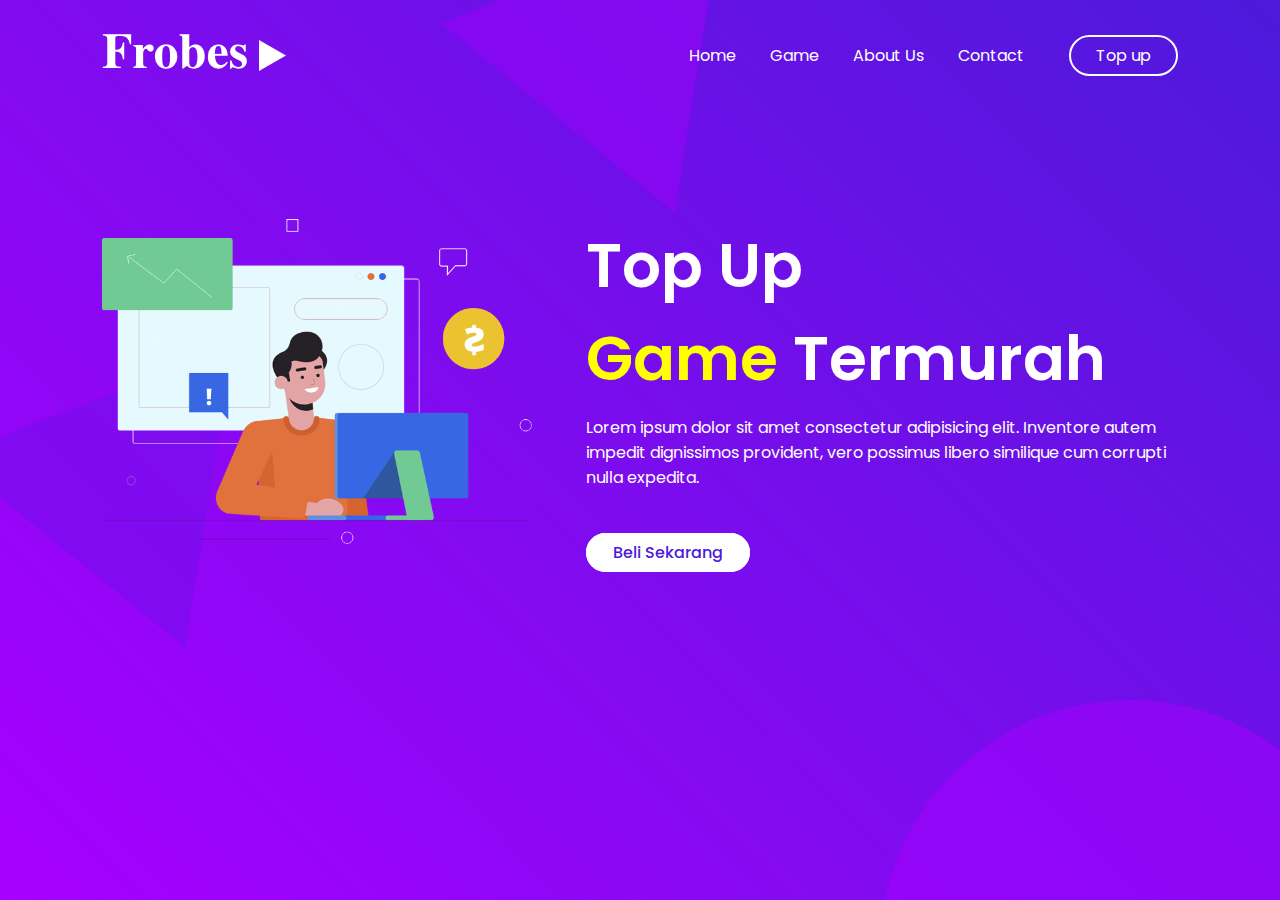
<file: index.html>
<!DOCTYPE html>
<html lang="en">
<head>
    <meta charset="UTF-8">
    <meta name="viewport" content="width=device-width, initial-scale=1.0">
    <link rel="stylesheet" href="style.css">
    <link rel="preconnect" href="https://fonts.gstatic.com">
    <link href="https://fonts.googleapis.com/css2?family=Poppins:ital,wght@0,300;0,400;0,500;0,700;0,800;0,900;1,600&display=swap" rel="stylesheet">
    <title>Top-Up Game</title>
</head>
<body>
    <div class="hero">
        <img src="img/triangle-top.png" class="triangle1">
        <img src="img/triangle-left.png" class="triangle2">
        <img src="img/circle.png" class="circle">
        <nav>
            <img src="img/logo.png" class="log">
            <ul>
                <li><a href="index.html">Home</a></li>
                <li><a href="./game/game.html">Game</a></li>
                <li><a href="./about/about.html">About Us</a></li>
                <li><a href="./contact/contact.html">Contact</a></li>
            </ul> 
            <a href="./game/game.html" class="btn">Top up</a>
        </nav>

        <div class="row">
            <div class="col-1">
                <img src="img/man.png" alt="">
                <img src="img/elements.png" class="elements">
            </div>
            <div class="col-2">
                <h1>Top Up <br><Span>Game </Span>Termurah</h1>
                <p>Lorem ipsum dolor sit amet consectetur adipisicing elit. Inventore autem impedit dignissimos provident, vero possimus libero similique cum corrupti nulla expedita.</p>
                <a href="./game/game.html" class="btn">Beli Sekarang</a>
            </div>
        </div>
    </div>
    
</body>
</html>
</file>
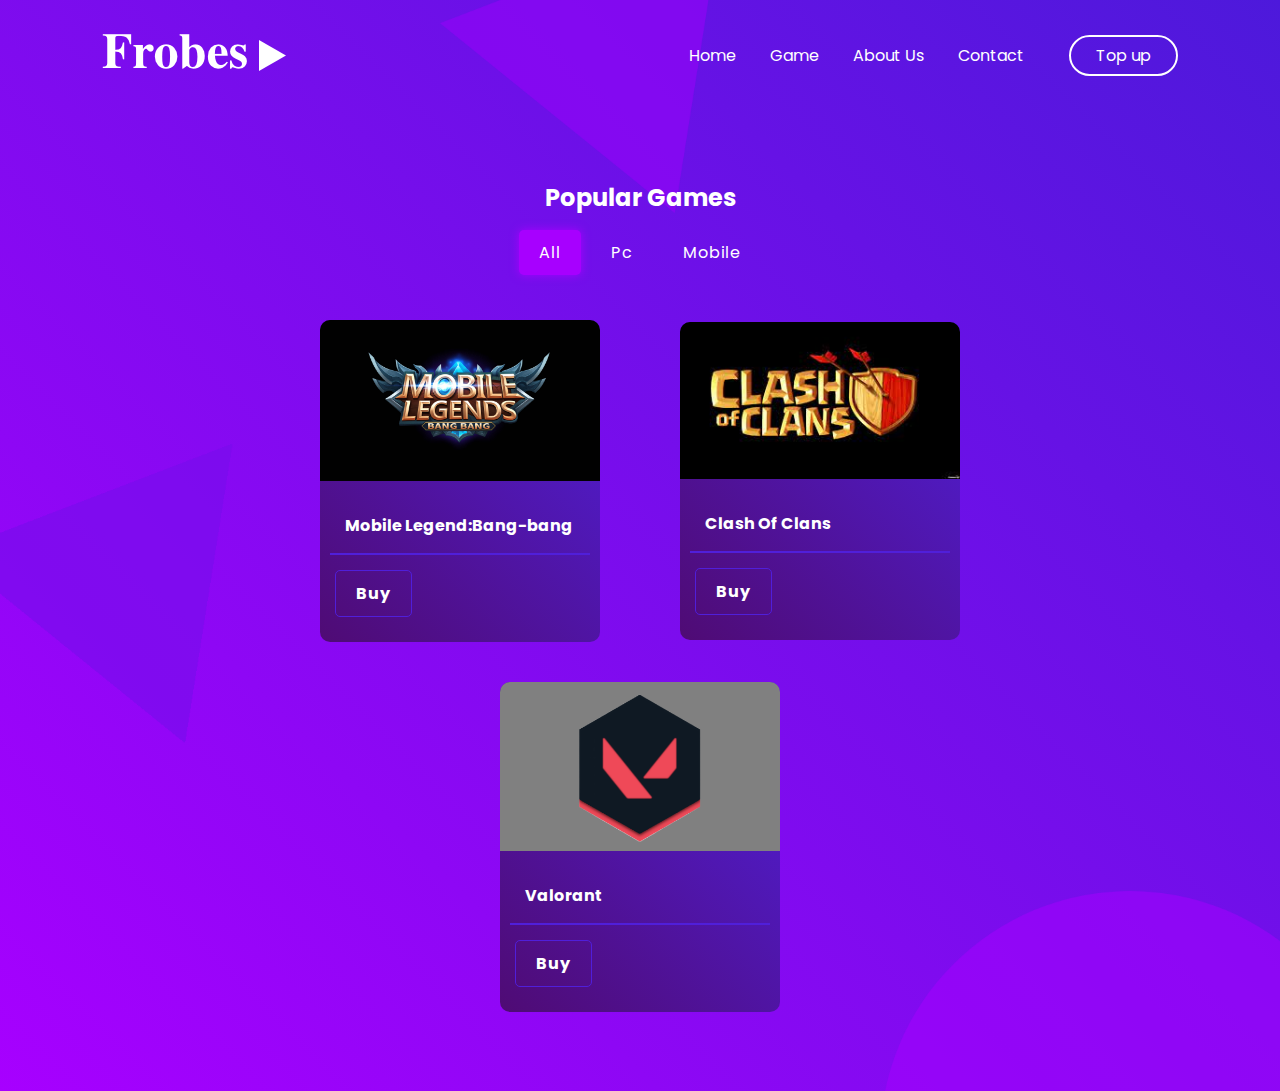
<file: game/game.html>
<!DOCTYPE html>
<html lang="en">
<head>
    <meta charset="UTF-8">
    <meta name="viewport" content="width=device-width, initial-scale=1.0">
    <link rel="stylesheet" href="game.css">
    <link rel="preconnect" href="https://fonts.gstatic.com">
    <link href="https://fonts.googleapis.com/css2?family=Poppins:ital,wght@0,300;0,400;0,500;0,700;0,800;0,900;1,600&display=swap" rel="stylesheet">
    <title>Top-Up Game</title>
</head>
<body>
    <div class="hero">
        <img src="../img/triangle-top.png" class="triangle1">
        <img src="../img/triangle-left.png" class="triangle2">
        <img src="../img/circle.png" class="circle">
        <nav>
            <img src="../img/logo.png" class="log">
            <ul>
                <li><a href="../index.html">Home</a></li>
                <li><a href="/game/game.html">Game</a></li>
                <li><a href="/about/about.html">About Us</a></li>
                <li><a href="/contact/contact.html">Contact</a></li>
            </ul> 
            <a href="" class="btn">Top up</a>
        </nav>

                    <!-- Game -->
        <div class="games" id="games">
        <h2>Popular Games</h2>
        <ul>
            <li class="list active"> <a href="">All</a></li>
            <li class="list"> <a href="./pc/pc.html">Pc</a></li>
            <li class="list"> <a href="./pc/mobile.html">Mobile</a></li>
        </ul>
        <div class="cardBx">
            <div class="card">
                <img src="../img/logoemel.jpg" alt="">
                <div class="content">
                    <h4>Mobile Legend:Bang-bang</h4>
                    <div class="info">
                        <a href="/listgame/emel/emel.html">Buy</a>
                    </div>
                </div>
            </div>

            <div class="card">
                <img src="../img/logo coc.jpeg" alt="">
                <div class="content">
                    <h4>Clash Of Clans</h4>
                    <div class="info">
                        <a href="/listgame/coc/coc.html">Buy</a>
                    </div>
                </div>
            </div>

            <div class="card" data-item="pc">
                <img src="../img/point.png" alt="">
                <div class="content">
                    <h4>Valorant</h4>
                    <div class="info">
                        <a href="/listgame/valorant/valo.html">Buy</a>
                    </div>
                </div>
            </div>
        </div>
    </div>

    <script src="../script.js"></script>
</body>
</html>
</file>
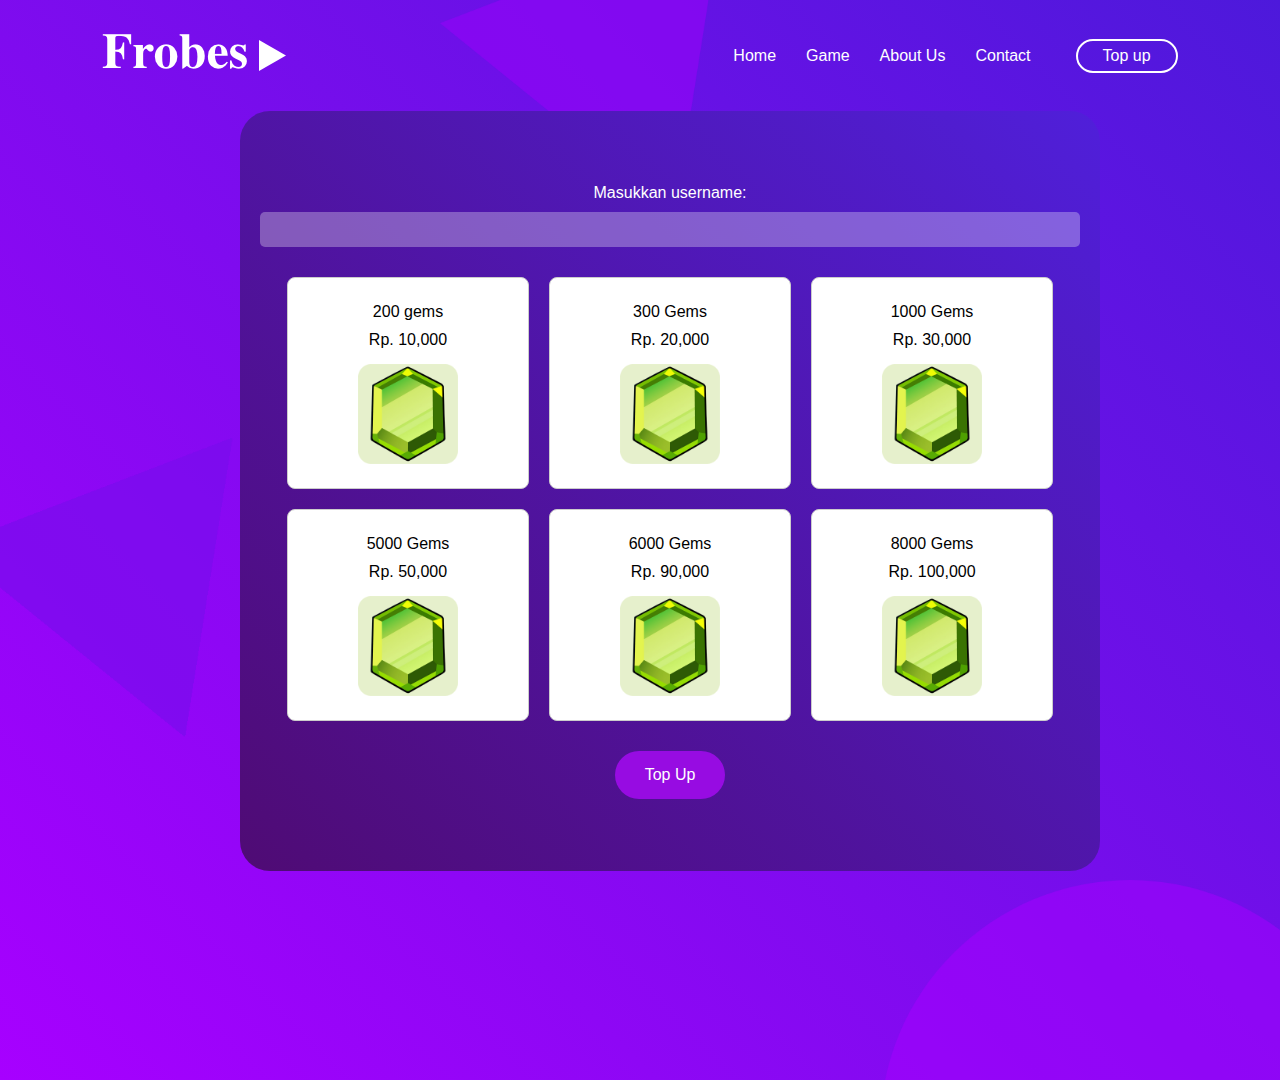
<file: listgame/coc/coc.html>
<!DOCTYPE html>
<html lang="en">
<head>
  <meta name="viewport" content="width=device-width, initial-scale=1.0">
  <meta charset="UTF-8">
  <meta http-equiv="X-UA-Compatible" content="IE=edge">
  <title>Top-Up Game</title>
  <link rel="stylesheet" href="coc.css">
</head>
<body>
  <div class="hero">
    <img src="./triangle-top.png" class="triangle1">
    <img src="./triangle-left.png" class="triangle2">
    <img src="./circle.png" class="circle">
    <nav>
        <img src="./logo.png" class="log">
        <ul>
            <li><a href="/index.html">Home</a></li>
            <li><a href="/game/game.html">Game</a></li>
            <li><a href="/about/about.html">About Us</a></li>
            <li><a href="/contact/contact.html">Contact</a></li>
        </ul> 
        <a href="" class="btn">Top up</a>
    </nav>

    <form action="#" method="POST">
      <div class="login-box">
        <label for="username">Masukkan username:</label>
        <input type="text" id="username" name="username" required>
        <div class="diamond-wrapper">
          <div class="diamond">
            <p>200 gems</p>
            <p>Rp. 10,000</p>
            <img src="gems.png" alt="Diamond 100">
          </div>
          <div class="diamond">
            <p>300 Gems</p>
            <p>Rp. 20,000</p>
            <img src="gems.png" alt="Diamond 500">
          </div>
          <div class="diamond">
            <p>1000 Gems</p>
            <p>Rp. 30,000</p>
            <img src="gems.png" alt="Diamond 1000">
          </div>
          <div class="diamond">
            <p>5000 Gems</p>
            <p>Rp. 50,000</p>
            <img src="gems.png" alt="Diamond 5000">
          </div>
          <div class="diamond">
            <p>6000 Gems</p>
            <p>Rp. 90,000</p>
            <img src="gems.png" alt="Diamond 5000">
          </div>
          <div class="diamond">
            <p>8000 Gems</p>
            <p>Rp. 100,000</p>
            <img src="gems.png" alt="Diamond 5000">
          </div>
        </div>
        <div id="login_button">
          <a href="#" onclick="openPopup()">Top Up</a>
        </div>
      </div>
    </form>
  </div>

  <div class="popup" id="popup">
    <div class="popup-content">
      <span class="close-btn" onclick="closePopup()">&times;</span>
      <h3>Username</h3>
      <p id="username-info"></p>
      <h3>Diamond</h3>
      <p id="diamond-info"></p>
      <h3>Harga</h3>
      <p id="price-info"></p>

      
    <h3>Metode Pembayaran</h3>
    <select id="payment-method">
      <option value="Dana">Dana</option>
      <option value="Gopay">Gopay</option>
      <option value="Ovo">Ovo</option>
    </select>

        <div id="payment-button">
          <button onclick="pay()">Bayar</button>
        </div>
      </div>      

      <div class="popup" id="proses-popup">
        <div class="popup-mantap">
          <span class="close-btn" onclick="closeProsesPopup()">&times;</span>
          <h3>Memproses Pembayaran</h3>
          <p>Username: <span id="username-info-proses"></span></p>
          <p>Diamond: <span id="diamond-info-proses"></span></p>
          <p>Harga: <span id="price-info-proses"></span></p>
          <p>Metode Pembayaran: <span id="payment-method-info-proses"></span></p>
          <P>Status Pembayaran: Pending</P>
          <button onclick="lanjutkan()">Lanjutkan</button>

        </div>
      </div>

      <div class="popup" id="success-popup">
        <div class="popup-content">
          <span class="close-btn" onclick="closeSuccessPopup()">&times;</span>
          <h3>Pembayaran Berhasil</h3>
          <p>Status Pembayaran: Berhasil</p>
          <img src="berhasil.png" alt="Gambar Pembayaran Berhasil">
          <button class="back-to-menu-button" onclick="backToMenu()">Kembali ke Menu</button>
        </div>
      </div>
      

    <script>

  document.addEventListener("DOMContentLoaded", function () {
    var diamondWrappers = document.querySelectorAll(".diamond-wrapper .diamond");
    var topUpButton = document.getElementById("login_button").getElementsByTagName("a")[0];

    function openPopup() {
      var username = document.getElementById("username").value;
      var selectedDiamond = document.querySelector(".diamond.selected");

      if (!username) {
        alert("Tolong isi username terlebih dahulu");
        return;
      }

      if (!selectedDiamond) {
        alert("Pilih diamond terlebih dahulu");
        return;
      }

      document.getElementById("popup").classList.add("active");
      document.getElementById("popup").style.display = "block";
      document.getElementById("username-info").textContent = "" + username;

      var diamondValue = selectedDiamond.querySelector("p").textContent;
      document.getElementById("diamond-info").textContent = "" + diamondValue;

      var diamondPrice = selectedDiamond.querySelector("p:nth-of-type(2)").textContent;
      document.getElementById("price-info").textContent = "" + diamondPrice;
    }

    function closePopup() {
      document.getElementById("popup").classList.remove("active");
      document.getElementById("popup").style.display = "none";
    }

    function closeProsesPopup() {
      document.getElementById("proses-popup").style.display = "none";
    }

    function pay() {
      var paymentMethod = document.getElementById("payment-method").value;
      document.getElementById("proses-popup").style.display = "block";
      document.getElementById("username-info-proses").textContent = document.getElementById("username-info").textContent;
      document.getElementById("diamond-info-proses").textContent = document.getElementById("diamond-info").textContent;
      document.getElementById("price-info-proses").textContent = document.getElementById("price-info").textContent;
      document.getElementById("payment-method-info-proses").textContent = paymentMethod;
    }

    document.getElementsByClassName("close-btn")[1].addEventListener("click", closeProsesPopup);

    diamondWrappers.forEach(function (diamond) {
      diamond.addEventListener("click", function () {
        var selectedDiamond = document.querySelector(".diamond.selected");
        if (selectedDiamond) {
          selectedDiamond.classList.remove("selected");
        }
        this.classList.add("selected");
      });
    });

    document.getElementById("login_button").addEventListener("click", openPopup);
    document.getElementsByClassName("close-btn")[0].addEventListener("click", closePopup);
    document.getElementsByClassName("close-btn")[1].addEventListener("click", closeProsesPopup);
    document.getElementById("payment-button").getElementsByTagName("button")[0].addEventListener("click", pay);

    function validateInput() {
      var username = document.getElementById("username").value;
      var selectedDiamond = document.querySelector(".diamond.selected");

      if (!username || !selectedDiamond) {
        topUpButton.style.pointerEvents = "none";
        topUpButton.style.opacity = "0.5";
      } else {
        topUpButton.style.pointerEvents = "auto";
        topUpButton.style.opacity = "1";
      }
    }

    document.getElementById("username").addEventListener("input", validateInput);
    diamondWrappers.forEach(function (diamond) {
      diamond.addEventListener("click", validateInput);
    });
  });

  function lanjutkan() {

  var prosesPopup = document.getElementById("proses-popup");
  prosesPopup.style.display = "none";

  window.open('https://gopay.co.id/cara-top-up', '_blank');

  var successPopup = document.getElementById("success-popup");
  successPopup.classList.add("active");


  var usernameInfo = document.getElementById("username-info-proses").textContent;
  var diamondInfo = document.getElementById("diamond-info-proses").textContent;
  var priceInfo = document.getElementById("price-info-proses").textContent;
  var paymentMethodInfo = document.getElementById("payment-method-info-proses").textContent;


  document.getElementById("success-username-info").textContent = usernameInfo;
  document.getElementById("success-diamond-info").textContent = diamondInfo;
  document.getElementById("success-price-info").textContent = priceInfo;
  document.getElementById("success-payment-method-info").textContent = paymentMethodInfo;
}

function backToMenu() {
  window.location.href = '/index.html';
}


    </script>

  </body>
  </html>
</file>
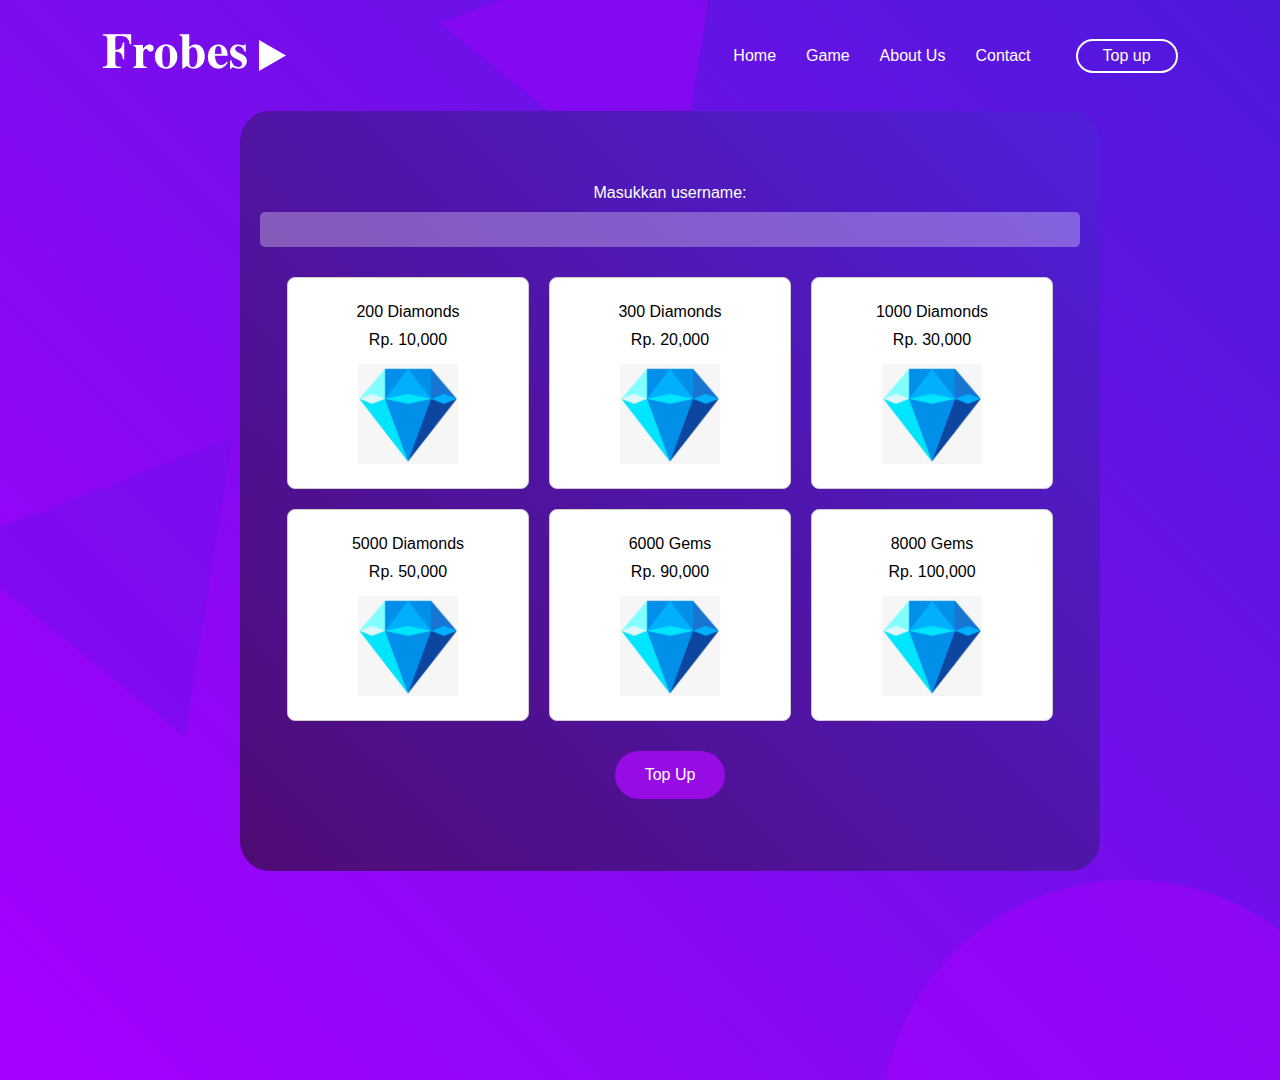
<file: listgame/emel/emel.html>
<!DOCTYPE html>
<html lang="en">
<head>
  <meta name="viewport" content="width=device-width, initial-scale=1.0">
  <meta charset="UTF-8">
  <meta http-equiv="X-UA-Compatible" content="IE=edge">
  <title>Top-Up Game</title>
  <link rel="stylesheet" href="emel.css">
</head>
<body>
  <div class="hero">
    <img src="./triangle-top.png" class="triangle1">
    <img src="./triangle-left.png" class="triangle2">
    <img src="./circle.png" class="circle">
    <nav>
        <img src="./logo.png" class="log">
        <ul>
            <li><a href="/index.html">Home</a></li>
            <li><a href="/game/game.html">Game</a></li>
            <li><a href="/about/about.html">About Us</a></li>
            <li><a href="/contact/contact.html">Contact</a></li>
        </ul> 
        <a href="" class="btn">Top up</a>
    </nav>

    <form action="#" method="POST">
      <div class="login-box">
        <label for="username">Masukkan username:</label>
        <input type="text" id="username" name="username" required>
        <div class="diamond-wrapper">
          <div class="diamond">
            <p>200 Diamonds</p>
            <p>Rp. 10,000</p>
            <img src="diamondemel.png" alt="Diamond 100">
          </div>
          <div class="diamond">
            <p>300 Diamonds</p>
            <p>Rp. 20,000</p>
            <img src="diamondemel.png" alt="Diamond 500">
          </div>
          <div class="diamond">
            <p>1000 Diamonds</p>
            <p>Rp. 30,000</p>
            <img src="diamondemel.png" alt="Diamond 1000">
          </div>
          <div class="diamond">
            <p>5000 Diamonds</p>
            <p>Rp. 50,000</p>
            <img src="diamondemel.png" alt="Diamond 5000">
          </div>
          <div class="diamond">
            <p>6000 Gems</p>
            <p>Rp. 90,000</p>
            <img src="diamondemel.png" alt="Diamond 5000">
          </div>
          <div class="diamond">
            <p>8000 Gems</p>
            <p>Rp. 100,000</p>
            <img src="diamondemel.png" alt="Diamond 5000">
          </div>
        </div>
        <div id="login_button">
          <a href="#" onclick="openPopup()">Top Up</a>
        </div>
      </div>
    </form>
  </div>

  <div class="popup" id="popup">
    <div class="popup-content">
      <span class="close-btn" onclick="closePopup()">&times;</span>
      <h3>Username</h3>
      <p id="username-info"></p>
      <h3>Diamond</h3>
      <p id="diamond-info"></p>
      <h3>Harga</h3>
      <p id="price-info"></p>

      
    <h3>Metode Pembayaran</h3>
    <select id="payment-method">
      <option value="Dana">Dana</option>
      <option value="Gopay">Gopay</option>
      <option value="Ovo">Ovo</option>
    </select>

        <div id="payment-button">
          <button onclick="pay()">Bayar</button>
        </div>
      </div>      

      <div class="popup" id="proses-popup">
        <div class="popup-mantap">
          <span class="close-btn" onclick="closeProsesPopup()">&times;</span>
          <h3>Memproses Pembayaran</h3>
          <p>Username: <span id="username-info-proses"></span></p>
          <p>Diamond: <span id="diamond-info-proses"></span></p>
          <p>Harga: <span id="price-info-proses"></span></p>
          <p>Metode Pembayaran: <span id="payment-method-info-proses"></span></p>
          <P>Status Pembayaran: Pending</P>
          <button onclick="lanjutkan()">Lanjutkan</button>

        </div>
      </div>

      <div class="popup" id="success-popup">
        <div class="popup-content">
          <span class="close-btn" onclick="closeSuccessPopup()">&times;</span>
          <h3>Pembayaran Berhasil</h3>
          <p>Status Pembayaran: Berhasil</p>
          <img src="berhasil.png" alt="Gambar Pembayaran Berhasil">
          <button class="back-to-menu-button" onclick="backToMenu()">Kembali ke Menu</button>
        </div>
      </div>
      

    <script>

  document.addEventListener("DOMContentLoaded", function () {
    var diamondWrappers = document.querySelectorAll(".diamond-wrapper .diamond");
    var topUpButton = document.getElementById("login_button").getElementsByTagName("a")[0];

    function openPopup() {
      var username = document.getElementById("username").value;
      var selectedDiamond = document.querySelector(".diamond.selected");

      if (!username) {
        alert("Tolong isi username terlebih dahulu");
        return;
      }

      if (!selectedDiamond) {
        alert("Pilih diamond terlebih dahulu");
        return;
      }

      document.getElementById("popup").classList.add("active");
      document.getElementById("popup").style.display = "block";
      document.getElementById("username-info").textContent = "" + username;

      var diamondValue = selectedDiamond.querySelector("p").textContent;
      document.getElementById("diamond-info").textContent = "" + diamondValue;

      var diamondPrice = selectedDiamond.querySelector("p:nth-of-type(2)").textContent;
      document.getElementById("price-info").textContent = "" + diamondPrice;
    }

    function closePopup() {
      document.getElementById("popup").classList.remove("active");
      document.getElementById("popup").style.display = "none";
    }

    function closeProsesPopup() {
      document.getElementById("proses-popup").style.display = "none";
    }

    function pay() {
      var paymentMethod = document.getElementById("payment-method").value;
      document.getElementById("proses-popup").style.display = "block";
      document.getElementById("username-info-proses").textContent = document.getElementById("username-info").textContent;
      document.getElementById("diamond-info-proses").textContent = document.getElementById("diamond-info").textContent;
      document.getElementById("price-info-proses").textContent = document.getElementById("price-info").textContent;
      document.getElementById("payment-method-info-proses").textContent = paymentMethod;
    }

    document.getElementsByClassName("close-btn")[1].addEventListener("click", closeProsesPopup);

    diamondWrappers.forEach(function (diamond) {
      diamond.addEventListener("click", function () {
        var selectedDiamond = document.querySelector(".diamond.selected");
        if (selectedDiamond) {
          selectedDiamond.classList.remove("selected");
        }
        this.classList.add("selected");
      });
    });

    document.getElementById("login_button").addEventListener("click", openPopup);
    document.getElementsByClassName("close-btn")[0].addEventListener("click", closePopup);
    document.getElementsByClassName("close-btn")[1].addEventListener("click", closeProsesPopup);
    document.getElementById("payment-button").getElementsByTagName("button")[0].addEventListener("click", pay);

    function validateInput() {
      var username = document.getElementById("username").value;
      var selectedDiamond = document.querySelector(".diamond.selected");

      if (!username || !selectedDiamond) {
        topUpButton.style.pointerEvents = "none";
        topUpButton.style.opacity = "0.5";
      } else {
        topUpButton.style.pointerEvents = "auto";
        topUpButton.style.opacity = "1";
      }
    }

    document.getElementById("username").addEventListener("input", validateInput);
    diamondWrappers.forEach(function (diamond) {
      diamond.addEventListener("click", validateInput);
    });
  });

  function lanjutkan() {

  var prosesPopup = document.getElementById("proses-popup");
  prosesPopup.style.display = "none";

  window.open('https://gopay.co.id/cara-top-up', '_blank');

  var successPopup = document.getElementById("success-popup");
  successPopup.classList.add("active");


  var usernameInfo = document.getElementById("username-info-proses").textContent;
  var diamondInfo = document.getElementById("diamond-info-proses").textContent;
  var priceInfo = document.getElementById("price-info-proses").textContent;
  var paymentMethodInfo = document.getElementById("payment-method-info-proses").textContent;


  document.getElementById("success-username-info").textContent = usernameInfo;
  document.getElementById("success-diamond-info").textContent = diamondInfo;
  document.getElementById("success-price-info").textContent = priceInfo;
  document.getElementById("success-payment-method-info").textContent = paymentMethodInfo;
}

function backToMenu() {
  window.location.href = '/index.html';
}



    </script>

  </body>
  </html>
</file>
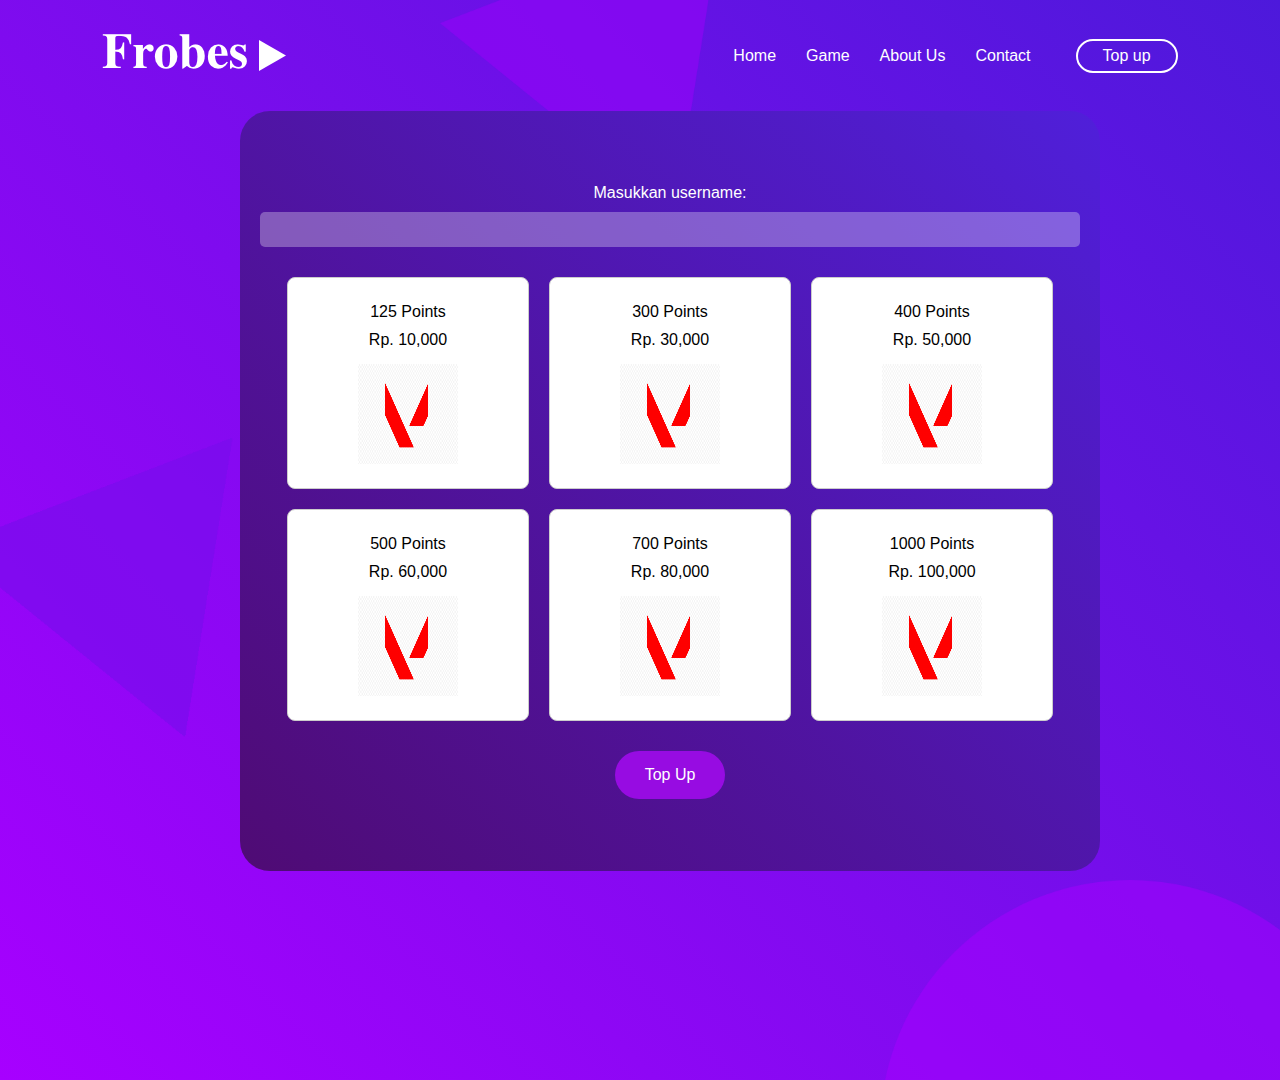
<file: listgame/valorant/valo.html>
<!DOCTYPE html>
<html lang="en">
<head>
  <meta name="viewport" content="width=device-width, initial-scale=1.0">
  <meta charset="UTF-8">
  <meta http-equiv="X-UA-Compatible" content="IE=edge">
  <title>Top-Up Game</title>
  <link rel="stylesheet" href="valo.css">
</head>
<body>
  <div class="hero">
    <img src="./triangle-top.png" class="triangle1">
    <img src="./triangle-left.png" class="triangle2">
    <img src="./circle.png" class="circle">
    <nav>
        <img src="./logo.png" class="log">
        <ul>
            <li><a href="/index.html">Home</a></li>
            <li><a href="/game/game.html">Game</a></li>
            <li><a href="/about/about.html">About Us</a></li>
            <li><a href="/contact/contact.html">Contact</a></li>
        </ul> 
        <a href="" class="btn">Top up</a>
    </nav>
    <form action="#" method="POST">
      <div class="login-box">
        <label for="username">Masukkan username:</label>
        <input type="text" id="username" name="username" required>
        <div class="diamond-wrapper">
          <div class="diamond">
            <p>125 Points</p>
            <p>Rp. 10,000</p>
            <img src="valo.png" alt="Diamond 100">
          </div>
          <div class="diamond">
            <p>300 Points</p>
            <p>Rp. 30,000</p>
            <img src="valo.png" alt="Diamond 500">
          </div>
          <div class="diamond">
            <p>400 Points</p>
            <p>Rp. 50,000</p>
            <img src="valo.png" alt="Diamond 1000">
          </div>
          <div class="diamond">
            <p>500 Points</p>
            <p>Rp. 60,000</p>
            <img src="valo.png" alt="Diamond 5000">
          </div>
          <div class="diamond">
            <p>700 Points</p>
            <p>Rp. 80,000</p>
            <img src="valo.png" alt="Diamond 5000">
          </div>
          <div class="diamond">
            <p>1000 Points</p>
            <p>Rp. 100,000</p>
            <img src="valo.png" alt="Diamond 5000">
          </div>
        </div>
        <div id="login_button">
          <a href="#" onclick="openPopup()">Top Up</a>
        </div>
      </div>
    </form>
  </div>

  <div class="popup" id="popup">
    <div class="popup-content">
      <span class="close-btn" onclick="closePopup()">&times;</span>
      <h3>Username</h3>
      <p id="username-info"></p>
      <h3>Diamond</h3>
      <p id="diamond-info"></p>
      <h3>Harga</h3>
      <p id="price-info"></p>

      
    <h3>Metode Pembayaran</h3>
    <select id="payment-method">
      <option value="Dana">Dana</option>
      <option value="Gopay">Gopay</option>
      <option value="Ovo">Ovo</option>
    </select>

        <div id="payment-button">
          <button onclick="pay()">Bayar</button>
        </div>
      </div>      

      <div class="popup" id="proses-popup">
        <div class="popup-mantap">
          <span class="close-btn" onclick="closeProsesPopup()">&times;</span>
          <h3>Memproses Pembayaran</h3>
          <p>Username: <span id="username-info-proses"></span></p>
          <p>Diamond: <span id="diamond-info-proses"></span></p>
          <p>Harga: <span id="price-info-proses"> </span></p>
          <p>Metode Pembayaran: <span id="payment-method-info-proses"></span></p>
          <P>Status Pembayaran: Pending</P>
          <button onclick="lanjutkan()">Lanjutkan</button>

        </div>
      </div>

      <div class="popup" id="success-popup">
        <div class="popup-content">
          <span class="close-btn" onclick="closeSuccessPopup()">&times;</span>
          <h3>Pembayaran Berhasil</h3>
          <p>Status Pembayaran: Berhasil</p>
          <img src="berhasil.png" alt="Gambar Pembayaran Berhasil">
          <button class="back-to-menu-button" onclick="backToMenu()">Kembali ke Menu</button>
        </div>
      </div>
      

    <script>

  document.addEventListener("DOMContentLoaded", function () {
    var diamondWrappers = document.querySelectorAll(".diamond-wrapper .diamond");
    var topUpButton = document.getElementById("login_button").getElementsByTagName("a")[0];

    function openPopup() {
      var username = document.getElementById("username").value;
      var selectedDiamond = document.querySelector(".diamond.selected");

      if (!username) {
        alert("Tolong isi username terlebih dahulu");
        return;
      }

      if (!selectedDiamond) {
        alert("Pilih diamond terlebih dahulu");
        return;
      }

      document.getElementById("popup").classList.add("active");
      document.getElementById("popup").style.display = "block";
      document.getElementById("username-info").textContent = "" + username;

      var diamondValue = selectedDiamond.querySelector("p").textContent;
      document.getElementById("diamond-info").textContent = "" + diamondValue;

      var diamondPrice = selectedDiamond.querySelector("p:nth-of-type(2)").textContent;
      document.getElementById("price-info").textContent = "" + diamondPrice;
    }

    function closePopup() {
      document.getElementById("popup").classList.remove("active");
      document.getElementById("popup").style.display = "none";
    }

    function closeProsesPopup() {
      document.getElementById("proses-popup").style.display = "none";
    }

    function pay() {
      var paymentMethod = document.getElementById("payment-method").value;
      document.getElementById("proses-popup").style.display = "block";
      document.getElementById("username-info-proses").textContent = document.getElementById("username-info").textContent;
      document.getElementById("diamond-info-proses").textContent = document.getElementById("diamond-info").textContent;
      document.getElementById("price-info-proses").textContent = document.getElementById("price-info").textContent;
      document.getElementById("payment-method-info-proses").textContent = paymentMethod;
    }

    document.getElementsByClassName("close-btn")[1].addEventListener("click", closeProsesPopup);

    diamondWrappers.forEach(function (diamond) {
      diamond.addEventListener("click", function () {
        var selectedDiamond = document.querySelector(".diamond.selected");
        if (selectedDiamond) {
          selectedDiamond.classList.remove("selected");
        }
        this.classList.add("selected");
      });
    });

    document.getElementById("login_button").addEventListener("click", openPopup);
    document.getElementsByClassName("close-btn")[0].addEventListener("click", closePopup);
    document.getElementsByClassName("close-btn")[1].addEventListener("click", closeProsesPopup);
    document.getElementById("payment-button").getElementsByTagName("button")[0].addEventListener("click", pay);

    function validateInput() {
      var username = document.getElementById("username").value;
      var selectedDiamond = document.querySelector(".diamond.selected");

      if (!username || !selectedDiamond) {
        topUpButton.style.pointerEvents = "none";
        topUpButton.style.opacity = "0.5";
      } else {
        topUpButton.style.pointerEvents = "auto";
        topUpButton.style.opacity = "1";
      }
    }

    document.getElementById("username").addEventListener("input", validateInput);
    diamondWrappers.forEach(function (diamond) {
      diamond.addEventListener("click", validateInput);
    });
  });

  function lanjutkan() {

  var prosesPopup = document.getElementById("proses-popup");
  prosesPopup.style.display = "none";

  window.open('https://gopay.co.id/cara-top-up', '_blank');

  var successPopup = document.getElementById("success-popup");
  successPopup.classList.add("active");


  var usernameInfo = document.getElementById("username-info-proses").textContent;
  var diamondInfo = document.getElementById("diamond-info-proses").textContent;
  var priceInfo = document.getElementById("price-info-proses").textContent;
  var paymentMethodInfo = document.getElementById("payment-method-info-proses").textContent;


  document.getElementById("success-username-info").textContent = usernameInfo;
  document.getElementById("success-diamond-info").textContent = diamondInfo;
  document.getElementById("success-price-info").textContent = priceInfo;
  document.getElementById("success-payment-method-info").textContent = paymentMethodInfo;
}

function backToMenu() {
  window.location.href = '/index.html';
}


    </script>

  </body>
  </html>
</file>
<file: style.css>
*{
    margin: 0;
    padding: 0;
    font-family: 'Poppins', sans-serif;
}

.hero{
    width: 100%;
    min-height: 100vh;
    background: linear-gradient(45deg, #a700ff, #4d19db);
    padding-left: 8%;
    padding-right: 8%;
    box-sizing: border-box;
    color: #fff;
    position: relative;
    z-index: 1;
    overflow: hidden;
}

nav{
    display: flex;
    align-items: center;
    padding: 30px 0;
}

.logo{
    width: 150px;
}

nav ul{
    flex: 1;
    text-align: right;
}

nav ul li{
    display: inline-block;
    list-style: none;
    margin: 0 15px;
}

a{
    text-decoration: none;
    color: #fff;
}

.btn{
    border: 2px solid #fff;
    padding: 6px 25px;
    border-radius: 30px;
    margin-left: 30px;
}

.row{
    display: flex;
    flex-wrap: wrap;
    margin-top: 10%;
    justify-content: space-between;
}

.col-1{
    flex-basis: 40%;
    min-width: 300px;
    margin-bottom: 30px;
    position: relative;
}

.col-2{
    flex-basis: 55%;
    min-width: 300px;
    margin-bottom: 30px;
}

.col-1 img{
    width: 100%;
}

.col-2 h1{
    font-size: 62px;
    font-weight: 600;
}

span{
    color: yellow;
}

.col-2 p{
    margin: 10px 0 50px;
    max-width: 580px;
}

.col-2 .btn{
    margin-left: 0;
    margin-right: 30px;
    background: #fff;
    color: #4d19db;
    font-weight: 500;
}

.elements{
    position: absolute;
    left: 0;
    top: 0;
    animation: move 2.5s linear infinite;
}

@keyframes move{
    0%{
        transform: translate(-15px, 0px);
    }
    50%{
        transform: translate(0px, -15px);
    }
    100%{
        transform: translate(-15px, 0px);
    }
}

.triangle1{
    position: absolute;
    left: 50%;
    top: -180px;
    transform: translateX(-50%);
    width: 400px;
    z-index: -1;
    opacity: 0.7;
}

.triangle2{
    position: absolute;
    left: -50px;
    top: 50%;
    transform: translateY(-50%);
    width: 400px;
    z-index: -1;
    opacity: 0.7;
}

.circle{
    position: absolute;
    right: -100px;
    bottom: -300px;
    width: 500px;
    z-index: -1;
    opacity: 0.5;
}

.about{
    width: 100%;
    padding: 78px 0px;
    background-color: #a700ff;
}

.about img {
    height: auto;
    width: 400px;
}

.about-text {
    width: 550px;
}

.about-text h1 {
    color: #fff;
    font-size: 80px;
    text-transform: capitalize;
    margin-bottom: 20px;
}

.about-text h5{
    color: #fff;
    font-size: 25px;
    text-transform: capitalize;
    margin-bottom: 25px;
    letter-spacing: 2px;
}

.main{
    width: 1130px;
    max-width: 95%;
    margin: 0 auto;
    display: flex;
    align-items: center;
    justify-content: space-around;
}
</file>
<file: game/game.css>
*{
    margin: 0;
    padding: 0;
    font-family: 'Poppins', sans-serif;
}

.games{
    width: 100%;
    min-height: 100vh;
    display: flex;
    justify-content: center;
    align-items: center;
    flex-direction: column;
    margin: 40px auto;
}

.games h2{
    color: #fff;
    margin: 10px 0;
}

.games ul{
    display: flex;
    justify-content: center;
    align-items: center;
    flex-wrap: wrap;
    margin-bottom: 20px;
}

.games ul li{
    list-style: none;
    padding: 10px 20px;
    border-radius: 5px;
    margin: 5px;
    letter-spacing: 1px;
    cursor: pointer;
    color: #a700ff;
}

.games ul li.active{
    background: #a700ff;
    color: #050e2d;
    box-shadow: 0 0 10px #a700ff;
}

.games .cardBx{
    width: 100%;
    min-height: 100%;
    display: flex;
    flex-wrap: wrap;
    justify-content: center;
    align-items: center;
}

.games .cardBx .card{
    width: 280px;
    border-radius: 10px;
    margin: 20px 40px;
    background: linear-gradient(45deg, #4f0b74, #501fda);
    overflow: hidden;
}

.games .cardBx .card img{
    width: 100%;
    height: 250%;
    object-fit: cover;
}

.games .cardBx .card .content{
    padding: 10px;
}

.games .cardBx .card .content h4{
    color: #fff;
    margin: 15px;
}

.games .cardBx .card .info{
    border-top: 2px solid #501fda;
    padding: 5px;
    display: flex;
    justify-content: space-between;
    align-items: center;
}

.games .cardBx .card .info p{
    font-size: 1em;
    color: #fff;
}

.games .cardBx .card .info p span{
    color: #501fda;
}

.games .cardBx .card .info a{
    display: inline-block;
    padding: 10px 20px;
    margin: 10px 0;
    border: 1px solid #501fda;
    text-decoration: none;
    font-weight: 700;
    border-radius: 5px;
    color: #fff;
    letter-spacing: 1px;
}

.games .cardBx .card .info a:hover{
    background: #501fda;
    border: none;
    color: #4f0b74;
    box-shadow: 0 0 10px #501fda;
}

.games .cardBx .card .hide{
    display: none;
}

.hero{
    width: 100%;
    min-height: 100vh;
    background: linear-gradient(45deg, #a700ff, #4d19db);
    padding-left: 8%;
    padding-right: 8%;
    box-sizing: border-box;
    color: #fff;
    position: relative;
    z-index: 1;
    overflow: hidden;
}

nav{
    display: flex;
    align-items: center;
    padding: 30px 0;
}

.logo{
    width: 150px;
}

nav ul{
    flex: 1;
    text-align: right;
}

nav ul li{
    display: inline-block;
    list-style: none;
    margin: 0 15px;
}

a{
    text-decoration: none;
    color: #fff;
}

.btn{
    border: 2px solid #fff;
    padding: 6px 25px;
    border-radius: 30px;
    margin-left: 30px;
}

.triangle1{
    position: absolute;
    left: 50%;
    top: -180px;
    transform: translateX(-50%);
    width: 400px;
    z-index: -1;
    opacity: 0.7;
}

.triangle2{
    position: absolute;
    left: -50px;
    top: 50%;
    transform: translateY(-50%);
    width: 400px;
    z-index: -1;
    opacity: 0.7;
}

.circle{
    position: absolute;
    right: -100px;
    bottom: -300px;
    width: 500px;
    z-index: -1;
    opacity: 0.5;
}
</file>
<file: listgame/coc/coc.css>
* {
  margin: 0;
  padding: 0;
  font-family:sans-serif;
}



.hero {
  width: 100%;
  min-height: 120vh;
  background: linear-gradient(45deg, #a700ff, #4d19db);
  padding-left: 8%;
  padding-right: 8%;
  box-sizing: border-box;
  color: #fff;
  position: relative;
  z-index: 1;
  overflow: hidden;
}

nav {
  display: flex;
  align-items: center;
  padding: 30px 0;
}

.logo {
  width: 150px;
}

nav ul {
 flex: 1;
 text-align: right;
 display: flex;
 justify-content: flex-end;
}

nav ul li {
display: inline-block;
list-style: none;
margin: 0 15px;
}

a {
  text-decoration: none;
  color: #fff;
}

.btn {
  border: 2px solid #fff;
  padding: 6px 25px;
  border-radius: 30px;
  margin-left: 30px;
}

.hero h1 {
  margin-top: 100px;
}

form {
  width: 800px;
  margin-left: auto;
  margin-right: auto;
  flex-direction: column;
}

form label {
  display: block;
  margin-bottom: 10px;
  color: #fff;
  text-align: left;
}

form input[type="text"],
form .diamond-wrapper {
  width: 100%;
  padding: 10px;
  border-radius: 5px;
  border: none;
  margin-bottom: 20px;
}

form input[type="text"] {
  background-color: rgba(255, 255, 255, 0.3);
  color: #fff;
}

form .diamond-wrapper {
  display: flex;
  flex-wrap: wrap;
  justify-content: center;
}

.diamond {
  background-color: #fff;
  border: 1px solid #ccc;
  border-radius: 8px;
  padding: 20px;
  text-align: center;
  width: 200px;
}

.diamond:hover {
  transform: scale(1.1);
  background-color: rgba(255, 255, 255, 0.5);
}

.diamond p {
  margin: 0;
  padding: 5px;
  color: #000;
}

.diamond img {
  margin-top: 10px;
  width: 100px;
  height: 100px;
}

.diamond.active {
  background-color: #fefbfe;
}

.diamond.active p {
  color: #fff;
}

.diamond-wrapper {
  display: flex;
  flex-wrap: wrap;
  justify-content: center;
  gap: 20px;
}

.diamond.active,
.diamond.selected {
  background-color: rgba(154, 98, 173, 0.8);
  color: #000;
}

.diamond.active:hover,
.diamond.selected:hover {
  background-color: rgba(255, 255, 255, 0.9);
}

.login-box {
  background: linear-gradient(45deg, #4f0b74, #501fda);
  padding: 20px;
  padding: 30px;
  border-radius: 30px;
  width: 800px;
  height: 700px;
  flex-direction: column;
  display: flex;
  justify-content: center;
  align-items: center;
  margin-left: auto;
  margin-right: auto;
  margin-top: auto;
  margin-bottom: auto;
}

.h1 {
  margin-top: 0;
  text-align: center;
}

.triangle1{
  position: absolute;
  left: 50%;
  top: -180px;
  transform: translateX(-50%);
  width: 400px;
  z-index: -1;
  opacity: 0.7;
}

.triangle2{
  position: absolute;
  left: -50px;
  top: 50%;
  transform: translateY(-50%);
  width: 400px;
  z-index: -1;
  opacity: 0.7;
}

.circle{
  position: absolute;
  right: -100px;
  bottom: -300px;
  width: 500px;
  z-index: -1;
  opacity: 0.5;
}

#login_button a {
  display: inline-block;
  padding: 15px 30px;
  background-color: #970ce2;
  color: #ffffff;
  text-decoration: none;
  border-radius: 30px;
  transition: background-color 0.3s ease;
}

#login_button a:hover {
  background-color: #4d19db;
  color: #fff;
}

.popup {
  display: none;
  position: fixed;
  z-index: 9999;
  left: 0;
  right: 2;
  top: 0;
  width: 100%;
  height: 100%;
  overflow: auto;
  background-color: rgba(250, 250, 250, 0.5);  
}

.popup-content {
  background-color: #7801f7f3;
  background: linear-gradient(45deg, #970bd3, #501fda);
  margin: 100px auto;
  padding: 20px;
  border-radius: 5px;
  color: #000;
  text-align: center;
  position: relative;
  transform: translateY(-100%);
  opacity: 0;
  transition: transform 0.3s ease, opacity 0.3s ease;
  width: 60%;
}

.popup.active {
  display: block;
}

.popup.active .popup-content {
  transform: translateY(0);
  opacity: 1;
}

.close-btn {
  position: absolute;
  top: 10px;
  right: 10px;
  font-size: 22px;
  color: #00ccff;
  cursor: pointer;
}

.popup-content h3 {
  font-size: 20px;
  margin-bottom: 10px;
}

.popup-content p {
  font-size: 16px;
  margin-bottom: 8px;
}

.popup-mantap {
  background-color: #a700ff;
  margin: 200px auto;
  padding: 20px;
  border: 1px solid #00ccff;
  width: 400px;
  height: 220px;
  border-radius: 5px;
  color: #00ccff;
  text-align: center;
  position: relative;
}

.popup-mantap h3 {
  font-size: 20px;
  margin-bottom: 10px;
}

.popup-mantap p {
  font-size: 16px;
  margin-bottom: 8px;
}

.close-btn {
  position: absolute;
  top: 10px;
  right: 10px;
  font-size: 22px;
  color: #00ccff;
  cursor: pointer;
}

.popup-content #payment-button {
margin-top: 20px;
}

.popup-content #payment-button button {
display: inline-block;
padding: 10px 20px;
background-color: #00ccff;
color: #000000;
text-decoration: none;
border-radius: 5px;
transition: background-color 0.3s ease;
cursor: pointer;
}

.popup-content #payment-button button:hover {
background-color: #08869f;
}

#payment-method {
width: 200px;
padding: 8px;
font-size: 16px;
border: 1px solid #ccc;
border-radius: 4px;
background-color: #fff;
}

#payment-method option {
padding: 8px;
}

#payment-method option:checked {
background-color: #f0f0f0;
}

#proses-popup button {
display: inline-block;
padding: 10px 20px;
background-color: #00ccff;
color: #000000;
text-decoration: none;
border-radius: 5px;
transition: background-color 0.3s ease;
cursor: pointer; 
}

#proses-popup button:hover {
background-color: #08869f;
}

#proses-popup button {
display: inline-block;
padding: 10px 20px;
background-color: #00ccff;
color: #000000;
text-decoration: none;
border-radius: 5px;
transition: background-color 0.3s ease;
cursor: pointer;
margin-top: 25px; 
}

#proses-popup button:hover {
background-color: #08869f;
}

.back-to-menu-button {
display: inline-block;
padding: 10px 20px;
background-color: #00ccff;
color: #000000;
text-decoration: none;
border-radius: 5px;
transition: background-color 0.3s ease;
cursor: pointer;
margin-top: 20px;
}

.back-to-menu-button:hover {
background-color: #08869f;
}

.popup-content {
display: flex;
flex-direction: column;
align-items: center;
}

.popup-content img {
margin-bottom: 20px;
}
</file>
<file: listgame/emel/emel.css>
* {
    margin: 0;
    padding: 0;
    font-family:sans-serif;
  }
  
  
  
  .hero {
    width: 100%;
    min-height: 120vh;
    background: linear-gradient(45deg, #a700ff, #4d19db);
    padding-left: 8%;
    padding-right: 8%;
    box-sizing: border-box;
    color: #fff;
    position: relative;
    z-index: 1;
    overflow: hidden;
  }
  
  nav {
    display: flex;
    align-items: center;
    padding: 30px 0;
  }
  
  .logo {
    width: 150px;
  }
  
  nav ul {
   flex: 1;
   text-align: right;
   display: flex;
   justify-content: flex-end;
  }
  
  nav ul li {
  display: inline-block;
  list-style: none;
  margin: 0 15px;
  }
  
  a {
    text-decoration: none;
    color: #fff;
  }
  
  .btn {
    border: 2px solid #fff;
    padding: 6px 25px;
    border-radius: 30px;
    margin-left: 30px;
  }
  
  .hero h1 {
    margin-top: 100px;
  }
  
  form {
    width: 800px;
    margin-left: auto;
    margin-right: auto;
    flex-direction: column;
  }
  
  form label {
    display: block;
    margin-bottom: 10px;
    color: #fff;
    text-align: left;
  }
  
  form input[type="text"],
  form .diamond-wrapper {
    width: 100%;
    padding: 10px;
    border-radius: 5px;
    border: none;
    margin-bottom: 20px;
  }
  
  form input[type="text"] {
    background-color: rgba(255, 255, 255, 0.3);
    color: #fff;
  }
  
  form .diamond-wrapper {
    display: flex;
    flex-wrap: wrap;
    justify-content: center;
  }
  
  .diamond {
    background-color: #fff;
    border: 1px solid #ccc;
    border-radius: 8px;
    padding: 20px;
    text-align: center;
    width: 200px;
  }
  
  .diamond:hover {
    transform: scale(1.1);
    background-color: rgba(255, 255, 255, 0.5);
  }
  
  .diamond p {
    margin: 0;
    padding: 5px;
    color: #000;
  }
  
  .diamond img {
    margin-top: 10px;
    width: 100px;
    height: 100px;
  }
  
  .diamond.active {
    background-color: #fefbfe;
  }
  
  .diamond.active p {
    color: #fff;
  }
  
  .diamond-wrapper {
    display: flex;
    flex-wrap: wrap;
    justify-content: center;
    gap: 20px;
  }
  
  .diamond.active,
  .diamond.selected {
    background-color: rgba(154, 98, 173, 0.8);
    color: #000;
  }
  
  .diamond.active:hover,
  .diamond.selected:hover {
    background-color: rgba(255, 255, 255, 0.9);
  }
  
  .login-box {
    background: linear-gradient(45deg, #4f0b74, #501fda);
    padding: 20px;
    padding: 30px;
    border-radius: 30px;
    width: 800px;
    height: 700px;
    flex-direction: column;
    display: flex;
    justify-content: center;
    align-items: center;
    margin-left: auto;
    margin-right: auto;
    margin-top: auto;
    margin-bottom: auto;
  }
  
  .h1 {
    margin-top: 0;
    text-align: center;
  }
  
  #login_button a {
    display: inline-block;
    padding: 15px 30px;
    background-color: #970ce2;
    color: #ffffff;
    text-decoration: none;
    border-radius: 30px;
    transition: background-color 0.3s ease;
  }
  
  #login_button a:hover {
    background-color: #4d19db;
    color: #fff;
  }
  
  .popup {
    display: none;
    position: fixed;
    z-index: 9999;
    left: 0;
    right: 2;
    top: 0;
    width: 100%;
    height: 100%;
    overflow: auto;
    background-color: rgba(250, 250, 250, 0.5);  
  }
  
  .popup-content {
    background-color: #7801f7f3;
    background: linear-gradient(45deg, #970bd3, #501fda);
    margin: 100px auto;
    padding: 20px;
    border-radius: 5px;
    color: #000;
    text-align: center;
    position: relative;
    transform: translateY(-100%);
    opacity: 0;
    transition: transform 0.3s ease, opacity 0.3s ease;
    width: 60%;
  }
  
  .popup.active {
    display: block;
  }
  
  .popup.active .popup-content {
    transform: translateY(0);
    opacity: 1;
  }
  
  .close-btn {
    position: absolute;
    top: 10px;
    right: 10px;
    font-size: 22px;
    color: #00ccff;
    cursor: pointer;
  }
  
  .popup-content h3 {
    font-size: 20px;
    margin-bottom: 10px;
  }
  
  .popup-content p {
    font-size: 16px;
    margin-bottom: 8px;
  }
  
  .popup-mantap {
    background-color: #a700ff;
    margin: 200px auto;
    padding: 20px;
    border: 1px solid #00ccff;
    width: 400px;
    height: 220px;
    border-radius: 5px;
    color: #00ccff;
    text-align: center;
    position: relative;
  }
  
  .popup-mantap h3 {
    font-size: 20px;
    margin-bottom: 10px;
  }
  
  .popup-mantap p {
    font-size: 16px;
    margin-bottom: 8px;
  }
  
  .close-btn {
    position: absolute;
    top: 10px;
    right: 10px;
    font-size: 22px;
    color: #00ccff;
    cursor: pointer;
  }
  
  .popup-content #payment-button {
  margin-top: 20px;
  }
  
  .popup-content #payment-button button {
  display: inline-block;
  padding: 10px 20px;
  background-color: #00ccff;
  color: #000000;
  text-decoration: none;
  border-radius: 5px;
  transition: background-color 0.3s ease;
  cursor: pointer;
  }
  
  .popup-content #payment-button button:hover {
  background-color: #08869f;
  }
  
  #payment-method {
  width: 200px;
  padding: 8px;
  font-size: 16px;
  border: 1px solid #ccc;
  border-radius: 4px;
  background-color: #fff;
  }
  
  #payment-method option {
  padding: 8px;
  }
  
  #payment-method option:checked {
  background-color: #f0f0f0;
  }
  
  #proses-popup button {
  display: inline-block;
  padding: 10px 20px;
  background-color: #00ccff;
  color: #000000;
  text-decoration: none;
  border-radius: 5px;
  transition: background-color 0.3s ease;
  cursor: pointer; 
  }
  
  #proses-popup button:hover {
  background-color: #08869f;
  }
  
  #proses-popup button {
  display: inline-block;
  padding: 10px 20px;
  background-color: #00ccff;
  color: #000000;
  text-decoration: none;
  border-radius: 5px;
  transition: background-color 0.3s ease;
  cursor: pointer;
  margin-top: 25px; 
  }
  
  #proses-popup button:hover {
  background-color: #08869f;
  }
  
  .back-to-menu-button {
  display: inline-block;
  padding: 10px 20px;
  background-color: #00ccff;
  color: #000000;
  text-decoration: none;
  border-radius: 5px;
  transition: background-color 0.3s ease;
  cursor: pointer;
  margin-top: 20px;
  }
  
  .back-to-menu-button:hover {
  background-color: #08869f;
  }
  
  .popup-content {
  display: flex;
  flex-direction: column;
  align-items: center;
  }
  
  .popup-content img {
  margin-bottom: 20px;
  }

  .triangle1{
    position: absolute;
    left: 50%;
    top: -180px;
    transform: translateX(-50%);
    width: 400px;
    z-index: -1;
    opacity: 0.7;
}

.triangle2{
    position: absolute;
    left: -50px;
    top: 50%;
    transform: translateY(-50%);
    width: 400px;
    z-index: -1;
    opacity: 0.7;
}

.circle{
    position: absolute;
    right: -100px;
    bottom: -300px;
    width: 500px;
    z-index: -1;
    opacity: 0.5;
}
</file>
<file: listgame/valorant/valo.css>
* {
  margin: 0;
  padding: 0;
  font-family:sans-serif;
}



.hero {
  width: 100%;
  min-height: 120vh;
  background: linear-gradient(45deg, #a700ff, #4d19db);
  padding-left: 8%;
  padding-right: 8%;
  box-sizing: border-box;
  color: #fff;
  position: relative;
  z-index: 1;
  overflow: hidden;
}

nav {
  display: flex;
  align-items: center;
  padding: 30px 0;
}

.logo {
  width: 150px;
}

nav ul {
 flex: 1;
 text-align: right;
 display: flex;
 justify-content: flex-end;
}

nav ul li {
display: inline-block;
list-style: none;
margin: 0 15px;
}

a {
  text-decoration: none;
  color: #fff;
}

.btn {
  border: 2px solid #fff;
  padding: 6px 25px;
  border-radius: 30px;
  margin-left: 30px;
}

.hero h1 {
  margin-top: 100px;
}

form {
  width: 800px;
  margin-left: auto;
  margin-right: auto;
  flex-direction: column;
}

form label {
  display: block;
  margin-bottom: 10px;
  color: #fff;
  text-align: left;
}

form input[type="text"],
form .diamond-wrapper {
  width: 100%;
  padding: 10px;
  border-radius: 5px;
  border: none;
  margin-bottom: 20px;
}

form input[type="text"] {
  background-color: rgba(255, 255, 255, 0.3);
  color: #fff;
}

form .diamond-wrapper {
  display: flex;
  flex-wrap: wrap;
  justify-content: center;
}

.diamond {
  background-color: #fff;
  border: 1px solid #ccc;
  border-radius: 8px;
  padding: 20px;
  text-align: center;
  width: 200px;
}

.diamond:hover {
  transform: scale(1.1);
  background-color: rgba(255, 255, 255, 0.5);
}

.diamond p {
  margin: 0;
  padding: 5px;
  color: #000;
}

.diamond img {
  margin-top: 10px;
  width: 100px;
  height: 100px;
}

.diamond.active {
  background-color: #fefbfe;
}

.diamond.active p {
  color: #fff;
}

.diamond-wrapper {
  display: flex;
  flex-wrap: wrap;
  justify-content: center;
  gap: 20px;
}

.diamond.active,
.diamond.selected {
  background-color: rgba(154, 98, 173, 0.8);
  color: #000;
}

.diamond.active:hover,
.diamond.selected:hover {
  background-color: rgba(255, 255, 255, 0.9);
}

.login-box {
  background: linear-gradient(45deg, #4f0b74, #501fda);
  padding: 20px;
  padding: 30px;
  border-radius: 30px;
  width: 800px;
  height: 700px;
  flex-direction: column;
  display: flex;
  justify-content: center;
  align-items: center;
  margin-left: auto;
  margin-right: auto;
  margin-top: auto;
  margin-bottom: auto;
}

.h1 {
  margin-top: 0;
  text-align: center;
}

#login_button a {
  display: inline-block;
  padding: 15px 30px;
  background-color: #970ce2;
  color: #ffffff;
  text-decoration: none;
  border-radius: 30px;
  transition: background-color 0.3s ease;
}

#login_button a:hover {
  background-color: #4d19db;
  color: #fff;
}

.popup {
  display: none;
  position: fixed;
  z-index: 9999;
  left: 0;
  right: 2;
  top: 0;
  width: 100%;
  height: 100%;
  overflow: auto;
  background-color: rgba(250, 250, 250, 0.5);  
}

.popup-content {
  background-color: #7801f7f3;
  background: linear-gradient(45deg, #970bd3, #501fda);
  margin: 100px auto;
  padding: 20px;
  border-radius: 5px;
  color: #000;
  text-align: center;
  position: relative;
  transform: translateY(-100%);
  opacity: 0;
  transition: transform 0.3s ease, opacity 0.3s ease;
  width: 60%;
}

.popup.active {
  display: block;
}

.popup.active .popup-content {
  transform: translateY(0);
  opacity: 1;
}

.close-btn {
  position: absolute;
  top: 10px;
  right: 10px;
  font-size: 22px;
  color: #00ccff;
  cursor: pointer;
}

.popup-content h3 {
  font-size: 20px;
  margin-bottom: 10px;
}

.popup-content p {
  font-size: 16px;
  margin-bottom: 8px;
}

.popup-mantap {
  background-color: #a700ff;
  margin: 200px auto;
  padding: 20px;
  border: 1px solid #00ccff;
  width: 400px;
  height: 220px;
  border-radius: 5px;
  color: #00ccff;
  text-align: center;
  position: relative;
}

.popup-mantap h3 {
  font-size: 20px;
  margin-bottom: 10px;
}

.popup-mantap p {
  font-size: 16px;
  margin-bottom: 8px;
}

.close-btn {
  position: absolute;
  top: 10px;
  right: 10px;
  font-size: 22px;
  color: #00ccff;
  cursor: pointer;
}

.popup-content #payment-button {
margin-top: 20px;
}

.popup-content #payment-button button {
display: inline-block;
padding: 10px 20px;
background-color: #00ccff;
color: #000000;
text-decoration: none;
border-radius: 5px;
transition: background-color 0.3s ease;
cursor: pointer;
}

.popup-content #payment-button button:hover {
background-color: #08869f;
}

#payment-method {
width: 200px;
padding: 8px;
font-size: 16px;
border: 1px solid #ccc;
border-radius: 4px;
background-color: #fff;
}

#payment-method option {
padding: 8px;
}

#payment-method option:checked {
background-color: #f0f0f0;
}

#proses-popup button {
display: inline-block;
padding: 10px 20px;
background-color: #00ccff;
color: #000000;
text-decoration: none;
border-radius: 5px;
transition: background-color 0.3s ease;
cursor: pointer; 
}

#proses-popup button:hover {
background-color: #08869f;
}

#proses-popup button {
display: inline-block;
padding: 10px 20px;
background-color: #00ccff;
color: #000000;
text-decoration: none;
border-radius: 5px;
transition: background-color 0.3s ease;
cursor: pointer;
margin-top: 25px; 
}

#proses-popup button:hover {
background-color: #08869f;
}

.back-to-menu-button {
display: inline-block;
padding: 10px 20px;
background-color: #00ccff;
color: #000000;
text-decoration: none;
border-radius: 5px;
transition: background-color 0.3s ease;
cursor: pointer;
margin-top: 20px;
}

.back-to-menu-button:hover {
background-color: #08869f;
}

.popup-content {
display: flex;
flex-direction: column;
align-items: center;
}

.popup-content img {
margin-bottom: 20px;
}

.triangle1{
  position: absolute;
  left: 50%;
  top: -180px;
  transform: translateX(-50%);
  width: 400px;
  z-index: -1;
  opacity: 0.7;
}

.triangle2{
  position: absolute;
  left: -50px;
  top: 50%;
  transform: translateY(-50%);
  width: 400px;
  z-index: -1;
  opacity: 0.7;
}

.circle{
  position: absolute;
  right: -100px;
  bottom: -300px;
  width: 500px;
  z-index: -1;
  opacity: 0.5;
}
</file>
